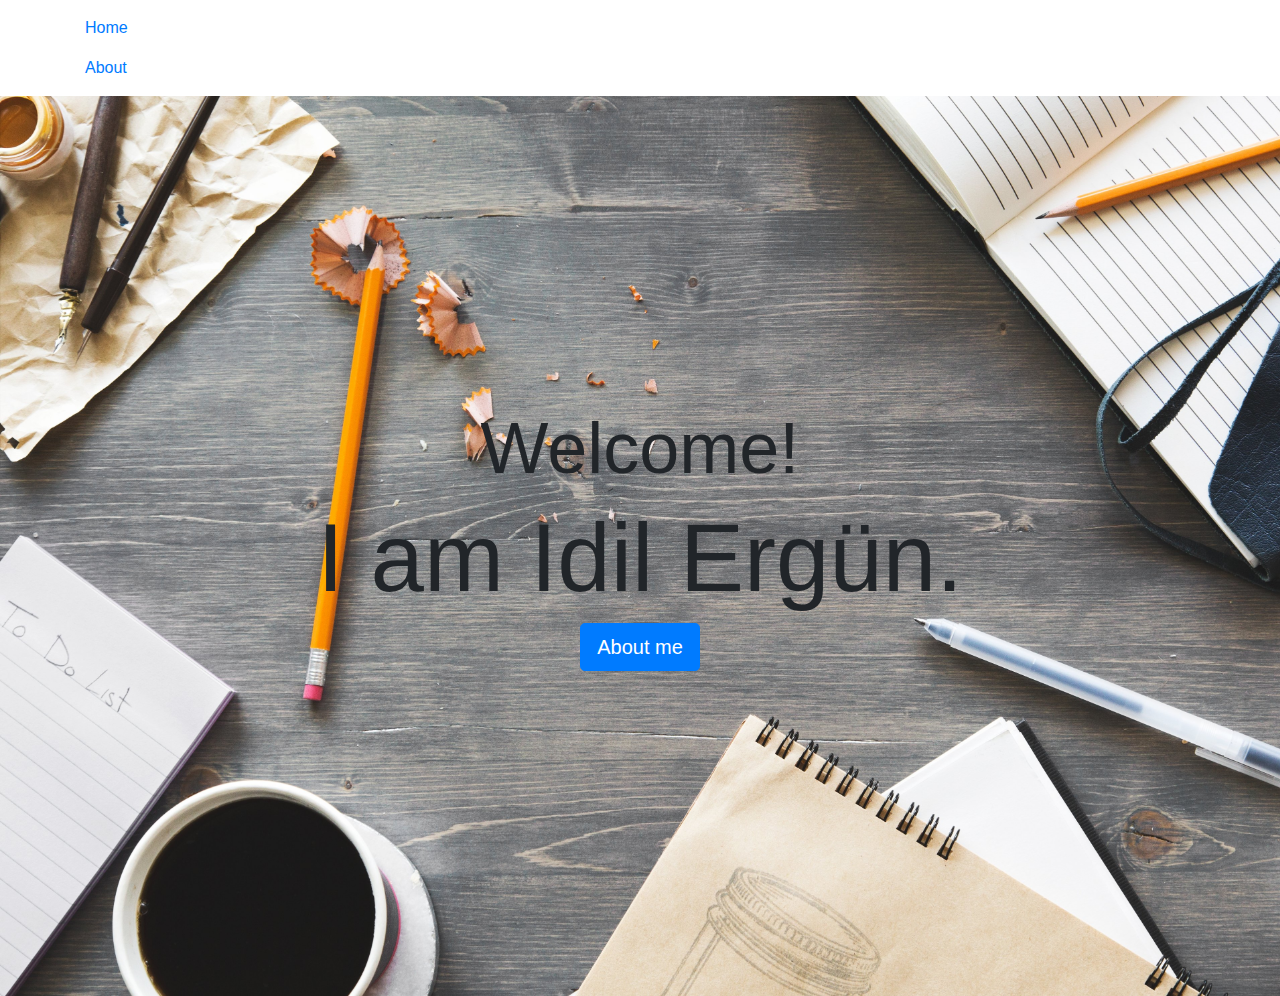
<file: index.html>
<!DOCTYPE html>
<html>
<head>
	<title>Homepage</title>
	<meta name="viewport" content="width=device-width, initial-scale=1, shrink-to-fit=no">
    <link rel="stylesheet" href="https://maxcdn.bootstrapcdn.com/bootstrap/4.0.0-alpha.6/css/bootstrap.min.css">
    <link rel="stylesheet" href="https://use.fontawesome.com/releases/v5.8.1/css/all.css" integrity="sha384-50oBUHEmvpQ+1lW4y57PTFmhCaXp0ML5d60M1M7uH2+nqUivzIebhndOJK28anvf" crossorigin="anonymous">
    <link href="https://fonts.googleapis.com/css?family=Karla|Poiret+One|Quicksand" rel="stylesheet">
     <link rel="stylesheet" href="https://cdnjs.cloudflare.com/ajax/libs/animate.css/3.7.0/animate.min.css">
    <link rel="stylesheet" type="text/css" href="css/style.css">
</head>
<body class="anasayfa">

	<nav class="navbar navbar-toggleable-md customNav">
		<div class="container">
			<ul class="nav navbar-nav">
				<li class="nav-item"> 
					<a href="index.html" class="nav-link">Home</a>
				</li>
				<li class="nav-item"> 
					<a href="about.html" class="nav-link">About</a>
				</li>
			</ul>
		</div>
	</nav>
<div class=" text-center">
      <div class="container">
        <div class="row stretchRow">
          <div class="col-md-12 middleColumn">
            <h1 class="display-3 animated bounceInDown">Welcome!</h1>
            <h2 class="display-1">
              I am Idil Ergün.<br>
            </h2>
            <p class="lead">
              <a class="btn btn-primary btn-lg" href="about.html">About me</a>
            </p>
          </div>
        </div>
      </div>
    </div>
</body>
</html>
</file>
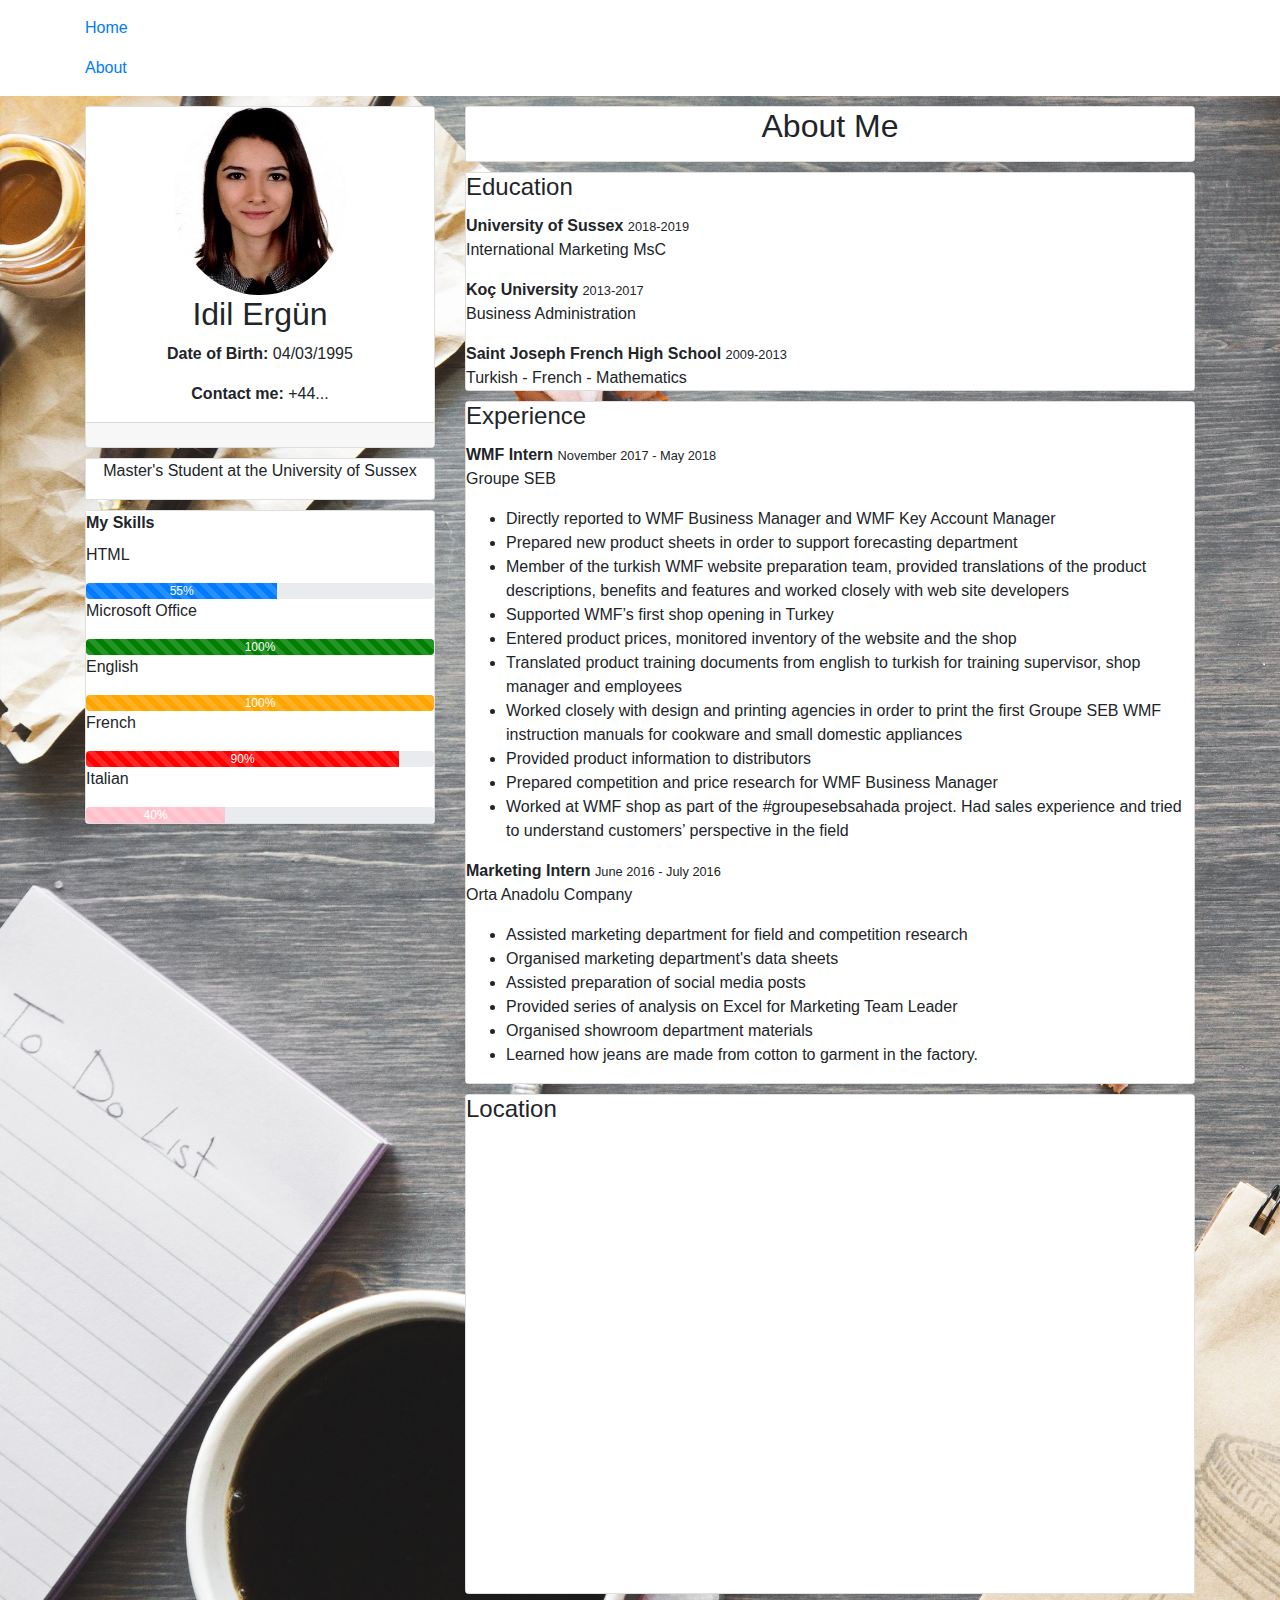
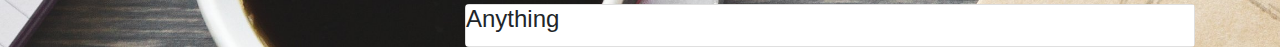
<file: about.html>
<!DOCTYPE html>
<html>
<head>
	<title>About me</title>
	<meta name="viewport" content="width=device-width, initial-scale=1, shrink-to-fit=no">
    <link rel="stylesheet" href="https://maxcdn.bootstrapcdn.com/bootstrap/4.0.0-alpha.6/css/bootstrap.min.css">
    <link rel="stylesheet" href="https://use.fontawesome.com/releases/v5.8.1/css/all.css" integrity="sha384-50oBUHEmvpQ+1lW4y57PTFmhCaXp0ML5d60M1M7uH2+nqUivzIebhndOJK28anvf" crossorigin="anonymous">
    <link href="https://fonts.googleapis.com/css?family=Karla|Poiret+One|Quicksand" rel="stylesheet">
    <link rel="stylesheet" type="text/css" href="css/style.css">
</head>
<body class="aboutBackground">
	<nav class="navbar navbar-toggleable-md customNav">
		<div class="container">
			<ul class="nav navbar-nav">
				<li class="nav-item"> 
					<a href="index.html" class="nav-link">Home</a>
				</li>
				<li class="nav-item"> 
					<a href="#" class="nav-link">About</a>
				</li>
			</ul>
		</div>
	</nav>
	<div class="container">
		<div class="row">
		 <div class="col-md-4">
		  <div class="card text-center">
			<div class="card-block">
				<img src="img/idil.jpeg" class="profilePic rounded-circle">
				<h2>Idil Ergün</h2>
				<p><b>Date of Birth:</b> 04/03/1995</p>
				<p><b>Contact me:</b> +44...</p>
			</div>
			<div class="card-footer">
				<a href="https://www.linkedin.com/in/idil-ergun/" target="_blank">
				<i class="fab fa-linkedin fa-2x"></i></a>
					<a href="mailto:idilergun1@gmail.com?Subject=Hello" target="_blank">
					<i class="far fa-envelope fa-2x"></i></a>
			</div>
		  </div>
		    <div class="card text-center">
		  	<div class="card-block">
		
		  		<p>Master's Student at the University of Sussex</p>

		  	</div>
		    </div>
		      <div class="card">
		    	<div class="card-block">
		    		<b><label>My Skills</label></b>
		    	<p>HTML</p> 
		    	<div class="progress">
		    	<div class="progress-bar progress-bar-striped progress-bar-animated" role="progressbar" style="width: 55%;">55%</div>
		         
		    	</div>
		    		<p>Microsoft Office</p> 
		    	<div class="progress">
		    	<div class="progress-bar progress-bar-striped progress-bar-animated greenBar" role="progressbar" style="width: 100%;">100%</div>
		         
		    	</div>

		    	<p>English</p> 
		    	<div class="progress">
		    	<div class="progress-bar progress-bar-striped progress-bar-animated orangeBar" role="progressbar" style="width: 100%;">100%</div>
		         
		    	</div>

		    	<p>French</p> 
		    	<div class="progress">
		    	<div class="progress-bar progress-bar-striped progress-bar-animated redBar" role="progressbar" style="width: 90%;">90%</div>


		         
		    	</div>

		    	<p>Italian</p> 
		    	<div class="progress">
		    	<div class="progress-bar progress-bar-striped progress-bar-animated pinkBar" role="progressbar" style="width: 40%;">40%</div>


		         
		    	</div>
		         
		    	</div>

		    	</div>

		      </div>
		<div class="col-md-8">
			<div class="card text-center">
				<div class="card-block">
					<h2>About Me</h2>
					<p>
						
					</p>
				</div>
				
			</div>
			
		<div class="card">
		            <div class="card-block">
		              <h4 class="card-title">Education</h4>
		              <p class="card-text">
		                <strong>University of Sussex</strong>
		                <small>2018-2019</small>
		                <br>
		                International Marketing MsC
		              </p>
		              <p class="card-text">
		                <strong>Koç University</strong>
		                <small>2013-2017</small>
		                <br>
		                Business Administration <br>
		                
		              </p>
		              <p class="card-text">
		                <strong>Saint Joseph French High School</strong>
		                <small>2009-2013</small>
		                <br>
		              Turkish - French - Mathematics
		              </p>
		            </div>
		          </div>
		          <div class="card">
		            <div class="card-block">
		              <h4 class="card-title">Experience</h4>
		              <p class="card-text">
		                <strong>WMF Intern</strong>
		                <small>November 2017 - May 2018</small>
		                <br>
		                Groupe SEB
		                <ul>
		                	<li>
		                		Directly reported to WMF Business Manager and WMF Key Account Manager

		                	</li>
		                	<li>
		                		Prepared new product sheets in order to support forecasting department
		                	</li>
		                	<li>
		                		Member of the turkish WMF website preparation team, provided translations of the product descriptions, benefits and features and worked closely with web site developers
		                	</li>
		                	<li>
		                		Supported WMF’s first shop opening in Turkey
		                	</li>
		                	<li>
		                		Entered product prices, monitored inventory of the website and the shop
		                	</li>
		                	<li>
		                		Translated product training documents from english to turkish for training supervisor, shop manager and employees
		                	</li>
		                	<li>
		                		Worked closely with design and printing agencies in order to print the first Groupe SEB WMF instruction manuals for cookware and small domestic appliances
		                	</li>
		                	<li>
		                		Provided product information to distributors
		                	</li>
		                	<li>
		                		Prepared competition and price research for WMF Business Manager
		                	</li>
		                	<li>
		                		Worked at WMF shop as part of the #groupesebsahada project. Had sales experience and tried to understand customers’ perspective in the field
		                	</li>
		                </ul>
		              </p>
		              <p class="card-text">
		                <strong>Marketing Intern</strong>
		                <small>June 2016 - July 2016</small>
		                <br>
		                Orta Anadolu Company<br>
		                <ul>
		                	<li>
		                		Assisted marketing department for field and competition research
		                	</li>
		                	<li>
		                		Organised marketing department's data sheets
		                	</li>
		                	<li>
		                		Assisted preparation of social media posts 
		                	</li>
		                	<li>
		                		Provided series of analysis on Excel for Marketing Team Leader
		                	</li>
		                	<li>
		                		Organised showroom department materials
		                	</li>
		                	<li>
		                		Learned how jeans are made from cotton to garment in the factory.
		                	</li>
		                </ul>
		              </p>
		              
		            </div>
		          </div>

		          <div class="card">
		            <div class="card-block">
		              <h4 class="card-title">Location</h4>
		             
		              <iframe src="https://www.google.com/maps/embed?pb=!1m14!1m8!1m3!1d20140.900310884972!2d-0.07555607940107785!3d50.87537246557933!3m2!1i1024!2i768!4f13.1!3m3!1m2!1s0x487588ca9b7c1b1b%3A0x7b4ba124cd6ad273!2sUniversity+of+Sussex!5e0!3m2!1sen!2suk!4v1554645305679!5m2!1sen!2suk" width="600" height="450" frameborder="0" style="border:0" allowfullscreen></iframe>
		            </div>
		          </div>

		          <div class="card">
		            <div class="card-block">
		              <h4 class="card-title">Anything</h4>
		            
		             
		            </div>
		          </div>
		</div>	
	  </div>
	</div>

</body>
</html>
</file>
<file: css/style.css>
.profilePic { max-width: 50% }
.spotifyIcon {color: green;}
.aboutBackground {background-image: url("../img/write.jpg"); background-size: cover;}
.card {margin-top: 10px;}
.card-block {background-color: white;}
h2 {font-family: 'Montserrat', sans-serif;}
p {font-family: 'Montserrat', sans-serif;}
label {font-family: 'Montserrat', sans-serif;}
h4 {font-family: 'Montserrat', sans-serif;}
.customNav {background-color: white;}
a {font-family: 'Montserrat', sans-serif;}
.anasayfa {background-image: url("../img/write.jpg"); background-size: cover;}
.stretchRow {height: 100vh;}
.middleColumn {margin: auto;}
.greenBar {background-color: green;}
.orangeBar {background-color: orange;}
.redBar {background-color: red;}
.pinkBar {background-color: pink;}
</file>
